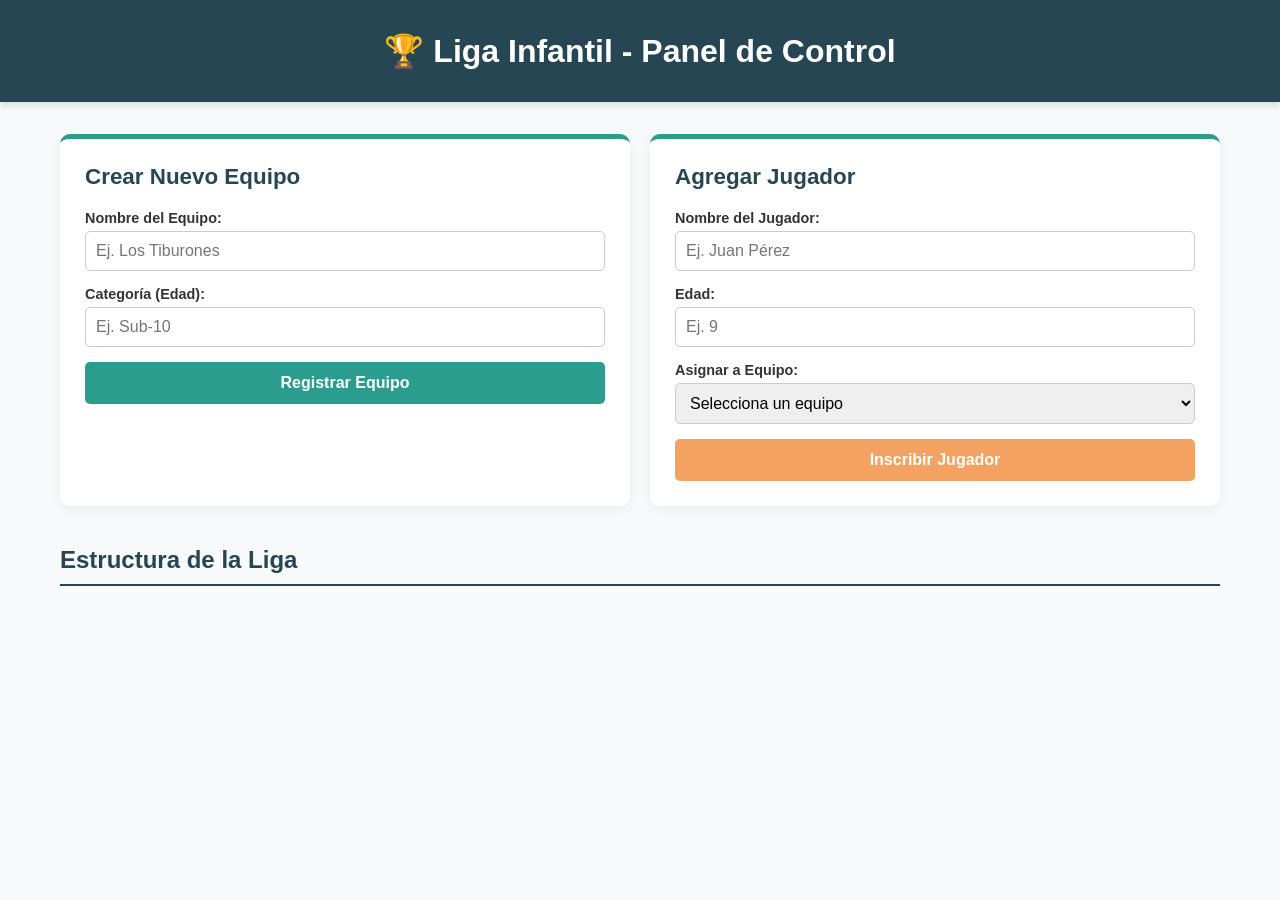
<file: index.html.html>
<!DOCTYPE html>
<html lang="es">
<head>
    <meta charset="UTF-8">
    <meta name="viewport" content="width=device-width, initial-scale=1.0">
    <title>Liga Infantil de Fútbol</title>
    <link rel="stylesheet" href="styles.css">
</head>
<body>
    <header>
        <h1>🏆 Liga Infantil - Panel de Control</h1>
    </header>

    <main class="container">
        <section class="forms-section">
            <div class="card">
                <h2>Crear Nuevo Equipo</h2>
                <form id="team-form">
                    <div class="form-group">
                        <label for="team-name">Nombre del Equipo:</label>
                        <input type="text" id="team-name" placeholder="Ej. Los Tiburones" required>
                    </div>
                    <div class="form-group">
                        <label for="team-category">Categoría (Edad):</label>
                        <input type="text" id="team-category" placeholder="Ej. Sub-10" required>
                    </div>
                    <button type="submit" class="btn">Registrar Equipo</button>
                </form>
            </div>

            <div class="card">
                <h2>Agregar Jugador</h2>
                <form id="player-form">
                    <div class="form-group">
                        <label for="player-name">Nombre del Jugador:</label>
                        <input type="text" id="player-name" placeholder="Ej. Juan Pérez" required>
                    </div>
                    <div class="form-group">
                        <label for="player-age">Edad:</label>
                        <input type="number" id="player-age" min="4" max="15" placeholder="Ej. 9" required>
                    </div>
                    <div class="form-group">
                        <label for="player-team">Asignar a Equipo:</label>
                        <select id="player-team" required>
                            <option value="" disabled selected>Selecciona un equipo</option>
                        </select>
                    </div>
                    <button type="submit" class="btn btn-secondary">Inscribir Jugador</button>
                </form>
            </div>
        </section>

        <section class="display-section">
            <h2>Estructura de la Liga</h2>
            <div id="teams-container" class="teams-grid">
                </div>
        </section>
    </main>

    <script src="app.js"></script>
</body>
</html>
</file>
<file: styles.css>
:root {
    --primary-color: #2a9d8f;
    --secondary-color: #f4a261;
    --dark-color: #264653;
    --light-color: #f8f9fa;
    --card-bg: #ffffff;
    --text-color: #333333;
}

* {
    margin: 0;
    padding: 0;
    box-sizing: border-box;
    font-family: 'Segoe UI', Tahoma, Geneva, Verdana, sans-serif;
}

body {
    background-color: var(--light-color);
    color: var(--text-color);
    padding-bottom: 50px;
}

header {
    background-color: var(--dark-color);
    color: white;
    text-align: center;
    padding: 2rem 1rem;
    margin-bottom: 2rem;
    box-shadow: 0 4px 6px rgba(0,0,0,0.1);
}

.container {
    max-width: 1200px;
    margin: 0 auto;
    padding: 0 20px;
}

.forms-section {
    display: grid;
    grid-template-columns: repeat(auto-fit, minmax(300px, 1fr));
    gap: 20px;
    margin-bottom: 40px;
}

.card {
    background: var(--card-bg);
    padding: 25px;
    border-radius: 10px;
    box-shadow: 0 4px 15px rgba(0,0,0,0.05);
    border-top: 5px solid var(--primary-color);
}

.card h2 {
    margin-bottom: 20px;
    color: var(--dark-color);
    font-size: 1.4rem;
}

.form-group {
    margin-bottom: 15px;
}

.form-group label {
    display: block;
    margin-bottom: 5px;
    font-weight: 600;
    font-size: 0.9rem;
}

.form-group input, .form-group select {
    width: 100%;
    padding: 10px;
    border: 1px solid #ccc;
    border-radius: 5px;
    font-size: 1rem;
}

.form-group input:focus, .form-group select:focus {
    outline: none;
    border-color: var(--primary-color);
}

.btn {
    width: 100%;
    padding: 12px;
    background-color: var(--primary-color);
    color: white;
    border: none;
    border-radius: 5px;
    font-size: 1rem;
    font-weight: bold;
    cursor: pointer;
    transition: background 0.3s ease;
}

.btn:hover {
    background-color: #21867a;
}

.btn-secondary {
    background-color: var(--secondary-color);
}

.btn-secondary:hover {
    background-color: #e76f51;
}

/* Sección de Visualización de Equipos */
.display-section h2 {
    color: var(--dark-color);
    margin-bottom: 20px;
    border-bottom: 2px solid var(--dark-color);
    padding-bottom: 10px;
}

.teams-grid {
    display: grid;
    grid-template-columns: repeat(auto-fit, minmax(280px, 1fr));
    gap: 20px;
}

.team-box {
    background: white;
    border-radius: 8px;
    padding: 20px;
    box-shadow: 0 4px 10px rgba(0,0,0,0.05);
    border-left: 5px solid var(--secondary-color);
}

.team-box h3 {
    color: var(--dark-color);
    font-size: 1.3rem;
    margin-bottom: 5px;
}

.team-box .category {
    font-size: 0.85rem;
    color: #777;
    text-transform: uppercase;
    font-weight: bold;
    margin-bottom: 15px;
}

.player-list {
    list-style: none;
    border-top: 1px solid #eee;
    padding-top: 10px;
}

.player-list li {
    padding: 8px 0;
    border-bottom: 1px dashed #eee;
    font-size: 0.95rem;
    display: flex;
    justify-content: space-between;
}

.player-list li:last-child {
    border-bottom: none;
}

.player-age-badge {
    background: #e9ecef;
    padding: 2px 8px;
    border-radius: 12px;
    font-size: 0.8rem;
    color: var(--dark-color);
}

.no-players {
    color: #999;
    font-style: italic;
    font-size: 0.9rem;
}
</file>
